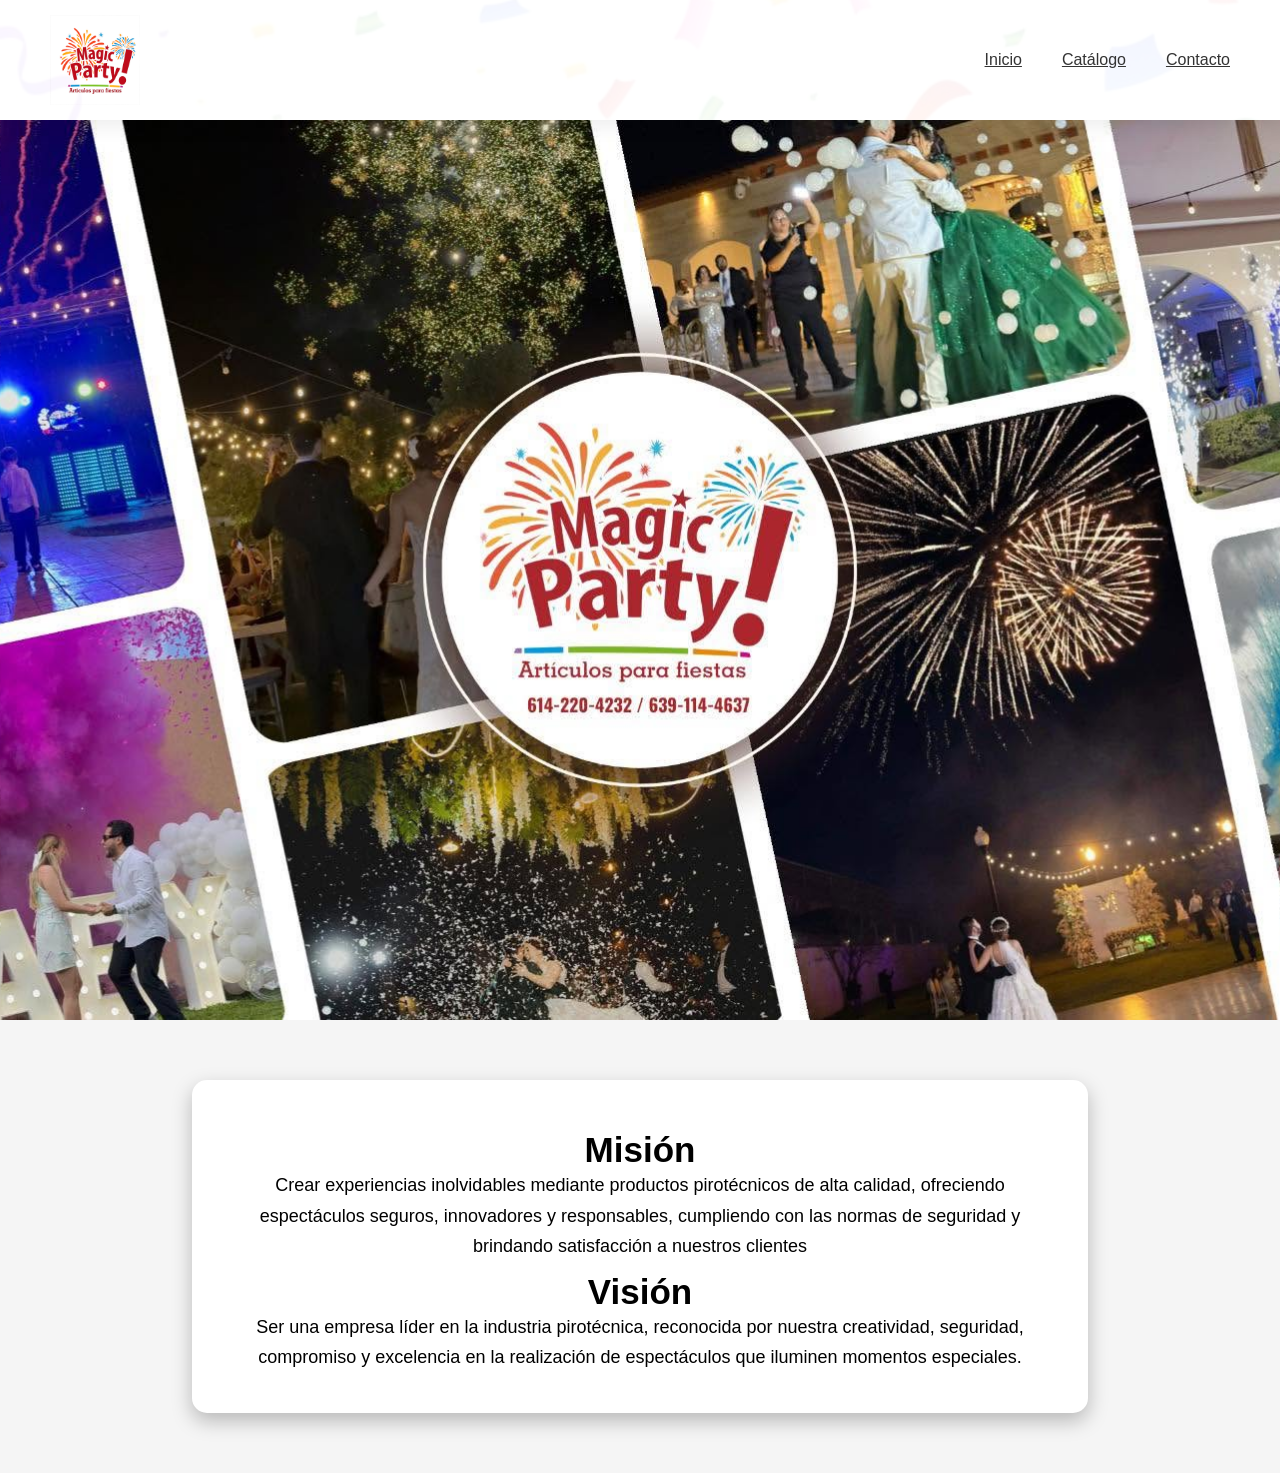
<file: index.html>
<!DOCTYPE html>
<html lang="es">
<head>
    <meta charset="UTF-8">
    <meta name="viewport" content="width=device-width, initial-scale=1.0">
    <title>Magic Party</title>
    <link rel="stylesheet" href="style.css">
</head>

<body>

<header>
    <nav>
        <a href="index.html" class="logo">
            <img src="ImagenLogoMagic.png" alt="Logo de la empresa">
        </a>

        <ul>
            <li><a href="index.html">Inicio</a></li>
            <li><a href="catalogo.html">Catálogo</a></li>
            <li><a href="contacto.html">Contacto</a></li>
        </ul>
    </nav>
</header>


<!-- Imagen principal de inicio -->
<section class="hero">

</section>


<section class="mision-vision">

    <div class="tarjeta-flotante">

        <h2>Misión</h2>

        <p>
            Crear experiencias inolvidables mediante productos pirotécnicos 
            de alta calidad, ofreciendo espectáculos seguros, innovadores y 
            responsables, cumpliendo con las normas de seguridad y brindando 
            satisfacción a nuestros clientes
        </p>


        <h2>Visión</h2>

        <p>
            Ser una empresa líder en la industria pirotécnica, reconocida por 
            nuestra creatividad, seguridad, compromiso y excelencia en la 
            realización de espectáculos que iluminen momentos especiales.
        </p>

    </div>

</section>


</body>
</html>
</file>
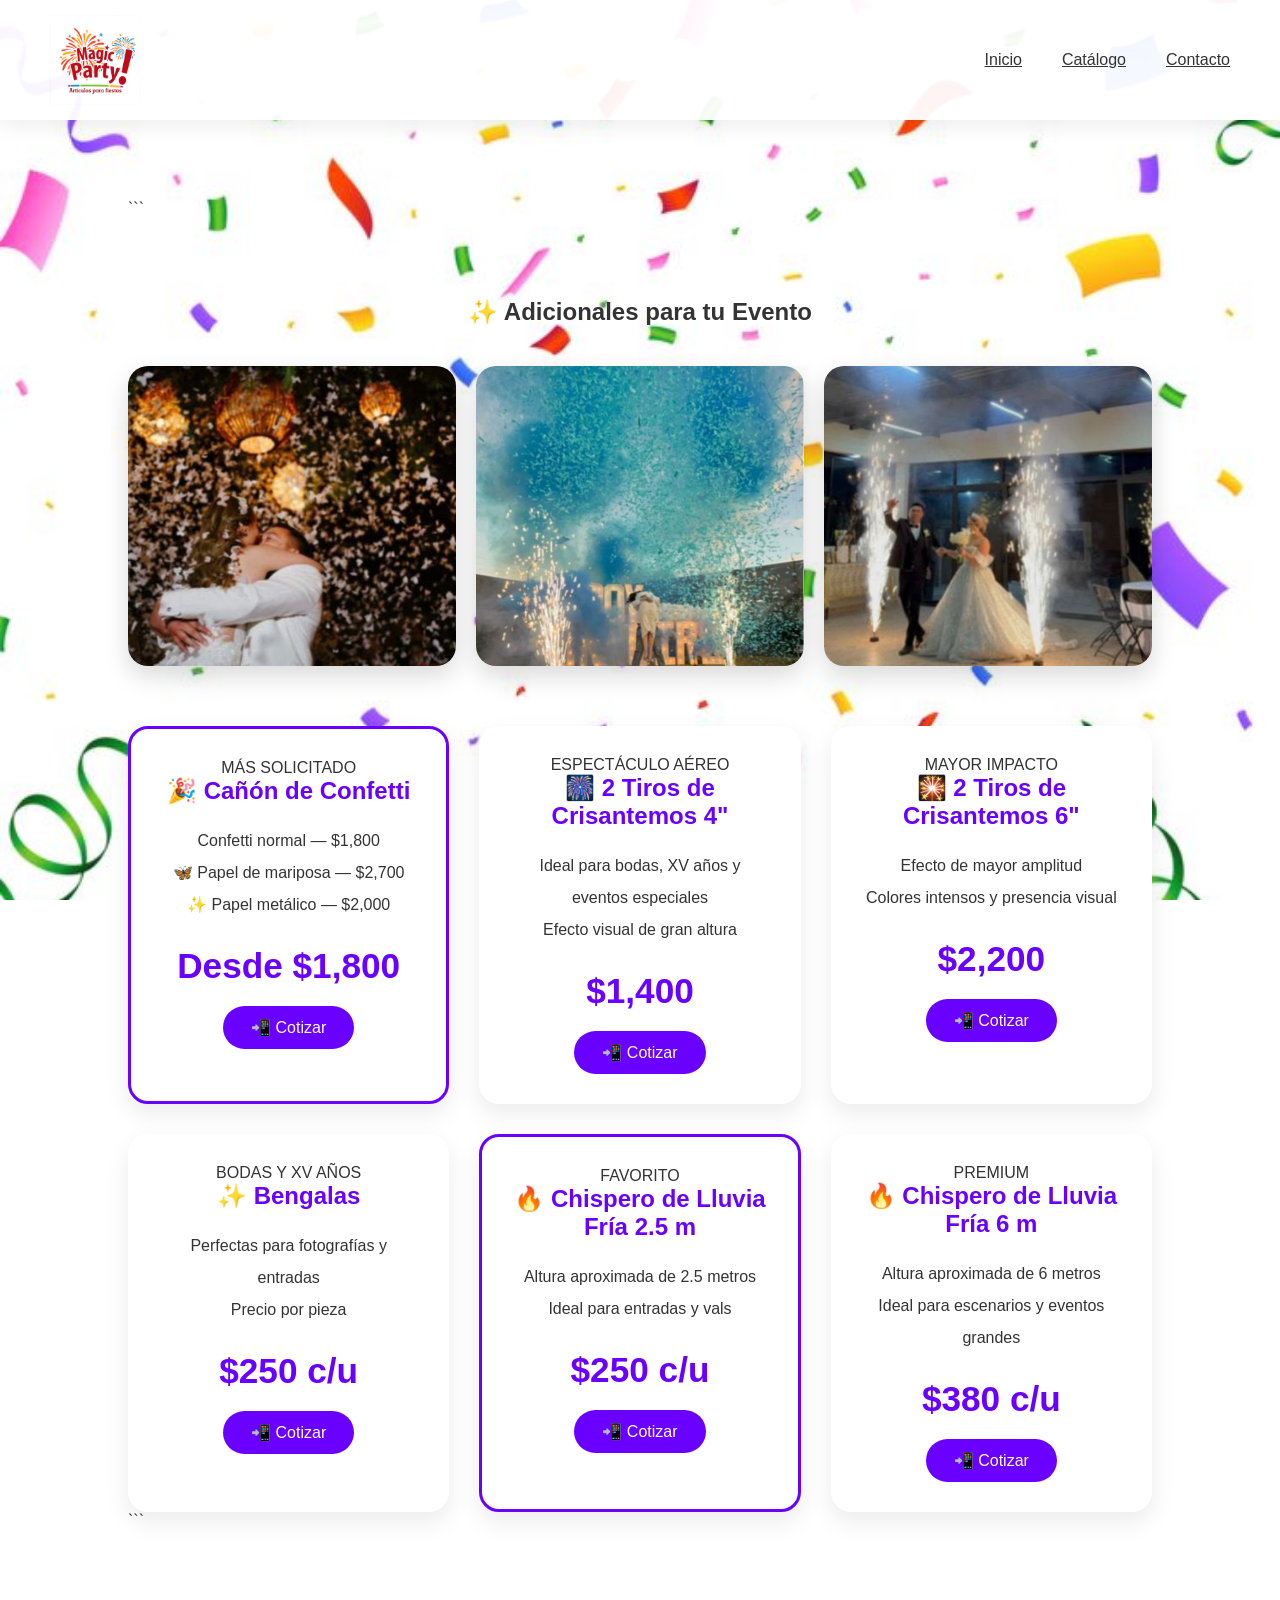
<file: adicionales.html>
<!DOCTYPE html>
<html lang="es">
<head>
<meta charset="UTF-8">
<title>Adicionales</title>
<link rel="stylesheet" href="style.css">
</head>

<body>

<header>
    <nav>
        <a href="index.html" class="logo">
            <img src="ImagenLogoMagic.png">
        </a>

        <ul>
            <li><a href="index.html">Inicio</a></li>
            <li><a href="catalogo.html">Catálogo</a></li>
            <li><a href="contacto.html">Contacto</a></li>
        </ul>
    </nav>
</header>

<section class="pagina">

```
<h1 class="titulo-pagina">
    ✨ Adicionales para tu Evento
</h1>

<!-- GALERÍA DE IMÁGENES -->
<div class="galeria-adicionales">

    <img src="Adicionales2.png" alt="Confetti y efectos especiales">

    <img src="Adicionales1.png" alt="Crisantemos y fuegos artificiales">

    <img src="Adicionales3.png" alt="Chisperos y bengalas">

</div>

<div class="paquetes-grid">

    <div class="paquete-card destacado">

        <div class="etiqueta">MÁS SOLICITADO</div>

        <h2>🎉 Cañón de Confetti</h2>

        <ul>
            <li>Confetti normal — $1,800</li>
            <li>🦋 Papel de mariposa — $2,700</li>
            <li>✨ Papel metálico — $2,000</li>
        </ul>

        <div class="precio">Desde $1,800</div>

        <a href="contacto.html" class="btn-paquete">
            📲 Cotizar
        </a>

    </div>

    <div class="paquete-card">

        <div class="etiqueta">ESPECTÁCULO AÉREO</div>

        <h2>🎆 2 Tiros de Crisantemos 4"</h2>

        <ul>
            <li>Ideal para bodas, XV años y eventos especiales</li>
            <li>Efecto visual de gran altura</li>
        </ul>

        <div class="precio">$1,400</div>

        <a href="contacto.html" class="btn-paquete">
            📲 Cotizar
        </a>

    </div>

    <div class="paquete-card">

        <div class="etiqueta">MAYOR IMPACTO</div>

        <h2>🎇 2 Tiros de Crisantemos 6"</h2>

        <ul>
            <li>Efecto de mayor amplitud</li>
            <li>Colores intensos y presencia visual</li>
        </ul>

        <div class="precio">$2,200</div>

        <a href="contacto.html" class="btn-paquete">
            📲 Cotizar
        </a>

    </div>

    <div class="paquete-card">

        <div class="etiqueta">BODAS Y XV AÑOS</div>

        <h2>✨ Bengalas</h2>

        <ul>
            <li>Perfectas para fotografías y entradas</li>
            <li>Precio por pieza</li>
        </ul>

        <div class="precio">$250 c/u</div>

        <a href="contacto.html" class="btn-paquete">
            📲 Cotizar
        </a>

    </div>

    <div class="paquete-card destacado">

        <div class="etiqueta">FAVORITO</div>

        <h2>🔥 Chispero de Lluvia Fría 2.5 m</h2>

        <ul>
            <li>Altura aproximada de 2.5 metros</li>
            <li>Ideal para entradas y vals</li>
        </ul>

        <div class="precio">$250 c/u</div>

        <a href="contacto.html" class="btn-paquete">
            📲 Cotizar
        </a>

    </div>

    <div class="paquete-card">

        <div class="etiqueta">PREMIUM</div>

        <h2>🔥 Chispero de Lluvia Fría 6 m</h2>

        <ul>
            <li>Altura aproximada de 6 metros</li>
            <li>Ideal para escenarios y eventos grandes</li>
        </ul>

        <div class="precio">$380 c/u</div>

        <a href="contacto.html" class="btn-paquete">
            📲 Cotizar
        </a>

    </div>

</div>
```

</section>
</file>
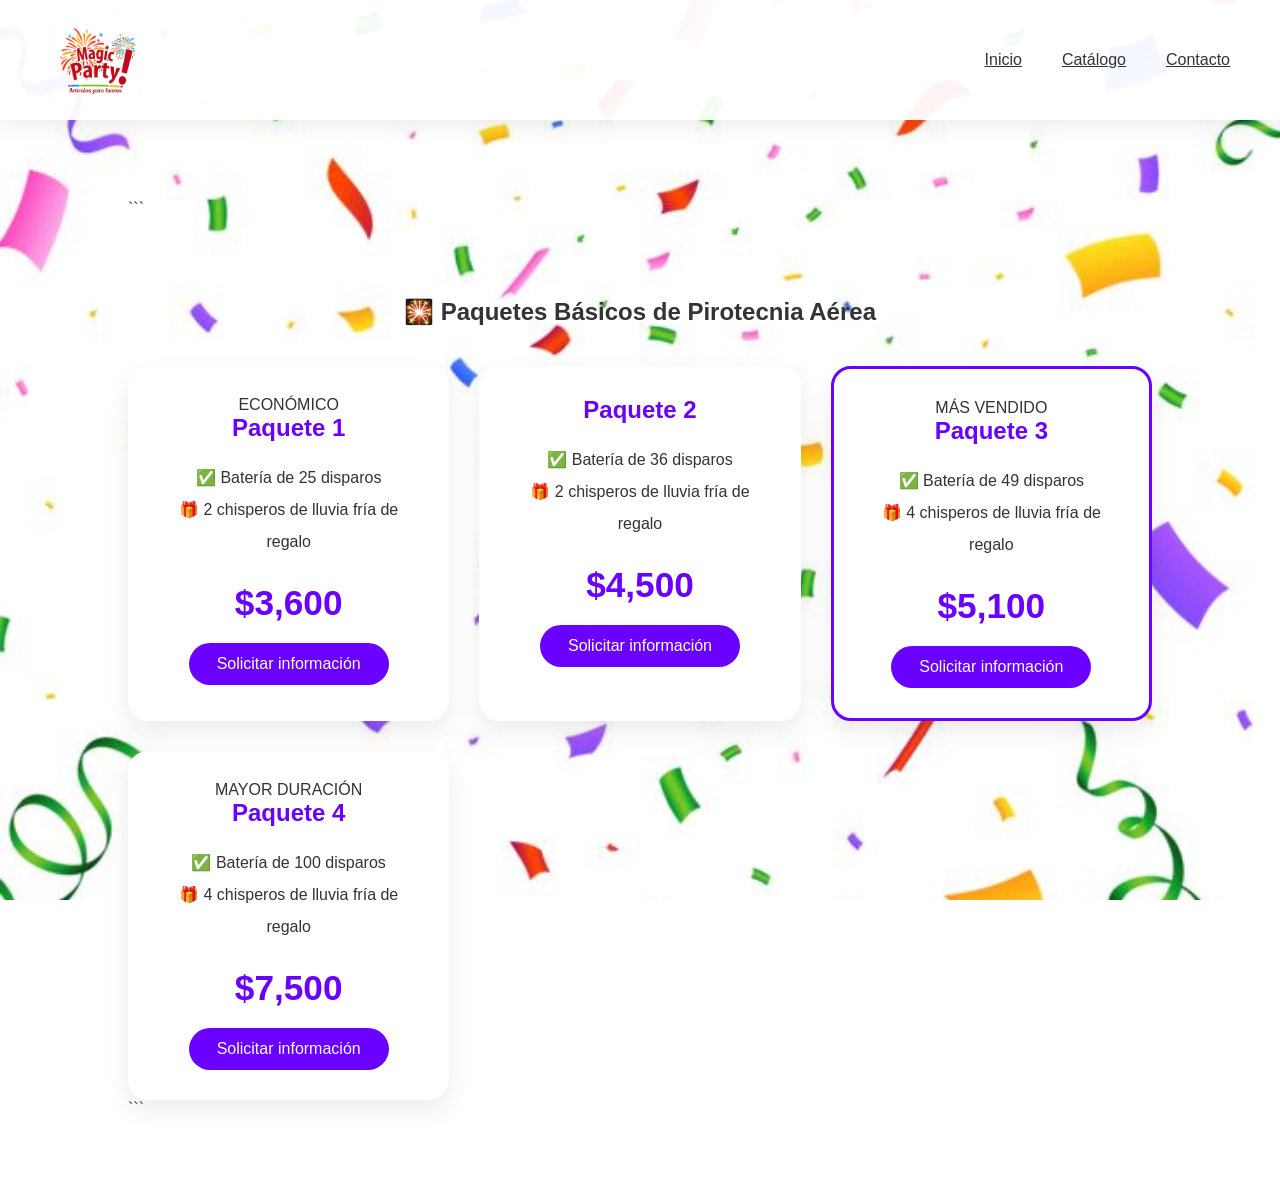
<file: basicos.html>
<!DOCTYPE html>
<html lang="es">
<head>
<meta charset="UTF-8">
<title>Paquetes Basicos</title>
<link rel="stylesheet" href="style.css">
</head>

<body>

<header>
    <nav>
        <a href="index.html" class="logo">
            <img src="ImagenLogoMagic.png">
        </a>

        <ul>
            <li><a href="index.html">Inicio</a></li>
            <li><a href="catalogo.html">Catálogo</a></li>
            <li><a href="contacto.html">Contacto</a></li>
        </ul>
    </nav>
</header>

<section class="pagina">

```
<h1 class="titulo-pagina">
    🎇 Paquetes Básicos de Pirotecnia Aérea
</h1>

<div class="paquetes-grid">

    <div class="paquete-card">
        <div class="etiqueta">ECONÓMICO</div>

        <h2>Paquete 1</h2>

        <ul>
            <li>✅ Batería de 25 disparos</li>
            <li>🎁 2 chisperos de lluvia fría de regalo</li>
        </ul>

        <div class="precio">$3,600</div>

        <a href="contacto.html" class="btn-paquete">
            Solicitar información
        </a>
    </div>

    <div class="paquete-card">

        <h2>Paquete 2</h2>

        <ul>
            <li>✅ Batería de 36 disparos</li>
            <li>🎁 2 chisperos de lluvia fría de regalo</li>
        </ul>

        <div class="precio">$4,500</div>

        <a href="contacto.html" class="btn-paquete">
            Solicitar información
        </a>
    </div>

    <div class="paquete-card destacado">

        <div class="etiqueta">MÁS VENDIDO</div>

        <h2>Paquete 3</h2>

        <ul>
            <li>✅ Batería de 49 disparos</li>
            <li>🎁 4 chisperos de lluvia fría de regalo</li>
        </ul>

        <div class="precio">$5,100</div>

        <a href="contacto.html" class="btn-paquete">
            Solicitar información
        </a>
    </div>

    <div class="paquete-card">

        <div class="etiqueta">MAYOR DURACIÓN</div>

        <h2>Paquete 4</h2>

        <ul>
            <li>✅ Batería de 100 disparos</li>
            <li>🎁 4 chisperos de lluvia fría de regalo</li>
        </ul>

        <div class="precio">$7,500</div>

        <a href="contacto.html" class="btn-paquete">
            Solicitar información
        </a>
    </div>

</div>
```

</section>
</file>
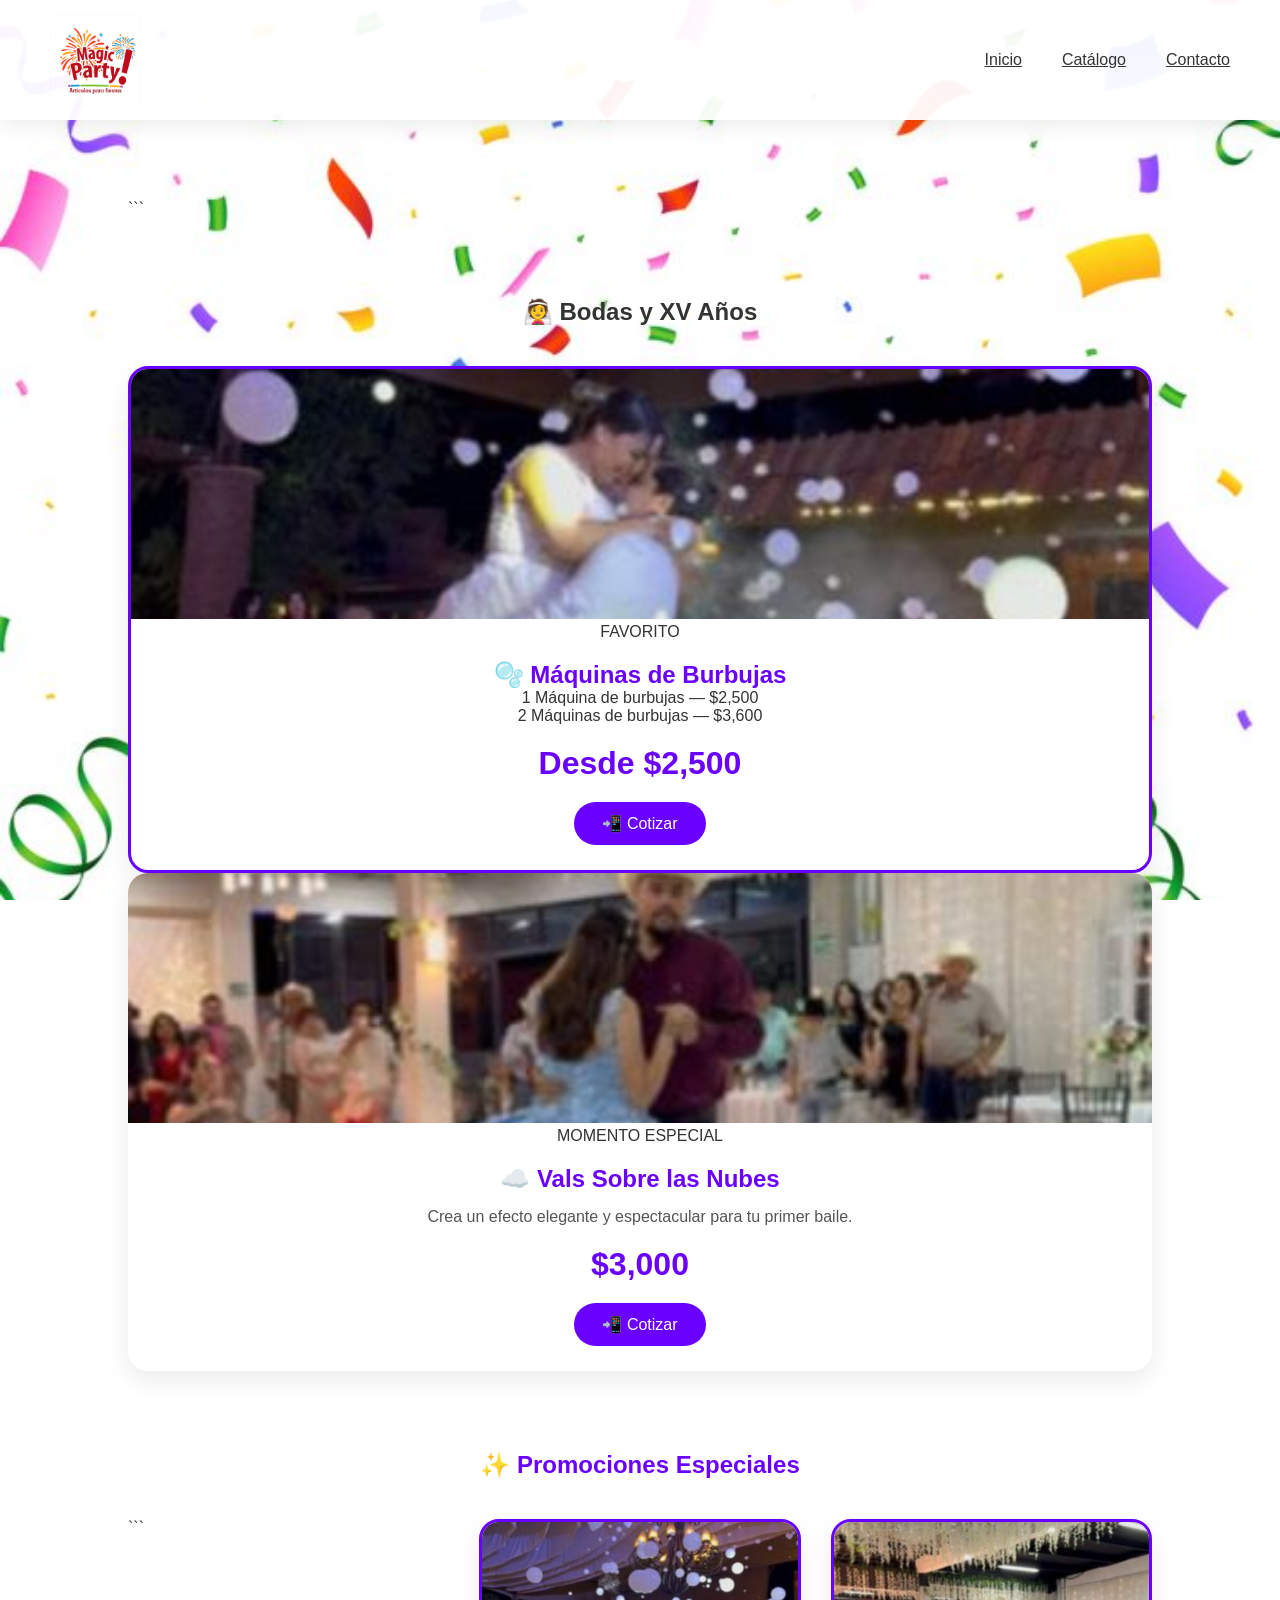
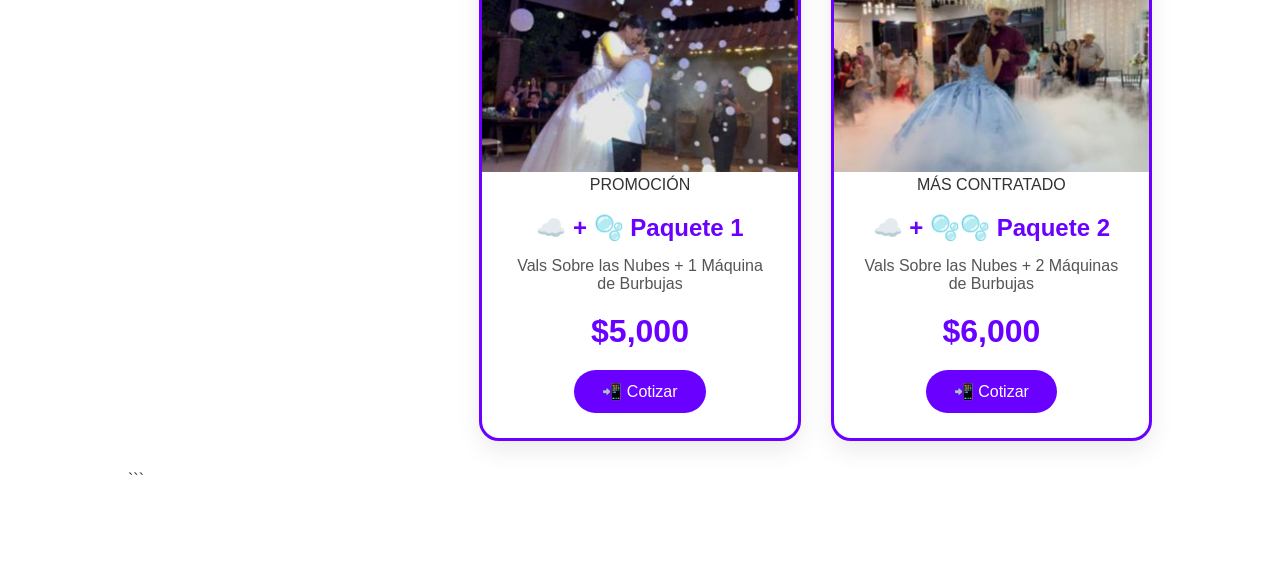
<file: bodas.html>
<!DOCTYPE html>
<html lang="es">
<head>
<meta charset="UTF-8">
<title>Paquetes Basicos</title>
<link rel="stylesheet" href="style.css">
</head>

<body>

<header>
    <nav>
        <a href="index.html" class="logo">
            <img src="ImagenLogoMagic.png">
        </a>

        <ul>
            <li><a href="index.html">Inicio</a></li>
            <li><a href="catalogo.html">Catálogo</a></li>
            <li><a href="contacto.html">Contacto</a></li>
        </ul>
    </nav>
</header>

<section class="pagina">

```
<h1 class="titulo-pagina">
    👰 Bodas y XV Años
</h1>

<div class="productos-grid">

    <div class="producto-card destacado">

        <img src="Burbujas.png" alt="Máquinas de burbujas">

        <div class="etiqueta">FAVORITO</div>

        <h2>🫧 Máquinas de Burbujas</h2>

        <ul>
            <li>1 Máquina de burbujas — $2,500</li>
            <li>2 Máquinas de burbujas — $3,600</li>
        </ul>

        <div class="precio">Desde $2,500</div>

        <a href="contacto.html" class="btn-paquete">
            📲 Cotizar
        </a>

    </div>
</div> <div class="producto-card">
    
    <img src="ValsSobreLasNubes.png" alt="Vals sobre las nubes">
    <div class="etiqueta">MOMENTO ESPECIAL</div> 
    <h2>☁️ Vals Sobre las Nubes</h2> 
    <p> Crea un efecto elegante y espectacular para tu primer baile. </p>
    <div class="precio">$3,000</div> 
    <a href="contacto.html" class="btn-paquete">
    📲 Cotizar </a> </div>
<h2 class="subtitulo-promociones">
    ✨ Promociones Especiales
</h2>

<div class="productos-grid">

```
<div class="producto-card destacado">

    <img src="Burbujas.png"
        alt="Vals sobre las nubes más una máquina de burbujas">

    <div class="etiqueta">PROMOCIÓN</div>

    <h2>☁️ + 🫧 Paquete 1</h2>

    <p>
        Vals Sobre las Nubes + 1 Máquina de Burbujas
    </p>

    <div class="precio">$5,000</div>

    <a href="contacto.html" class="btn-paquete">
        📲 Cotizar
    </a>

</div>

<div class="producto-card destacado">

    <img src="ValsSobreLasNubes.png"
        alt="Vals sobre las nubes más dos máquinas de burbujas">

    <div class="etiqueta">MÁS CONTRATADO</div>

    <h2>☁️ + 🫧🫧 Paquete 2</h2>

    <p>
        Vals Sobre las Nubes + 2 Máquinas de Burbujas
    </p>

    <div class="precio">$6,000</div>

    <a href="contacto.html" class="btn-paquete">
        📲 Cotizar
    </a>

</div>
```

</div>
</file>
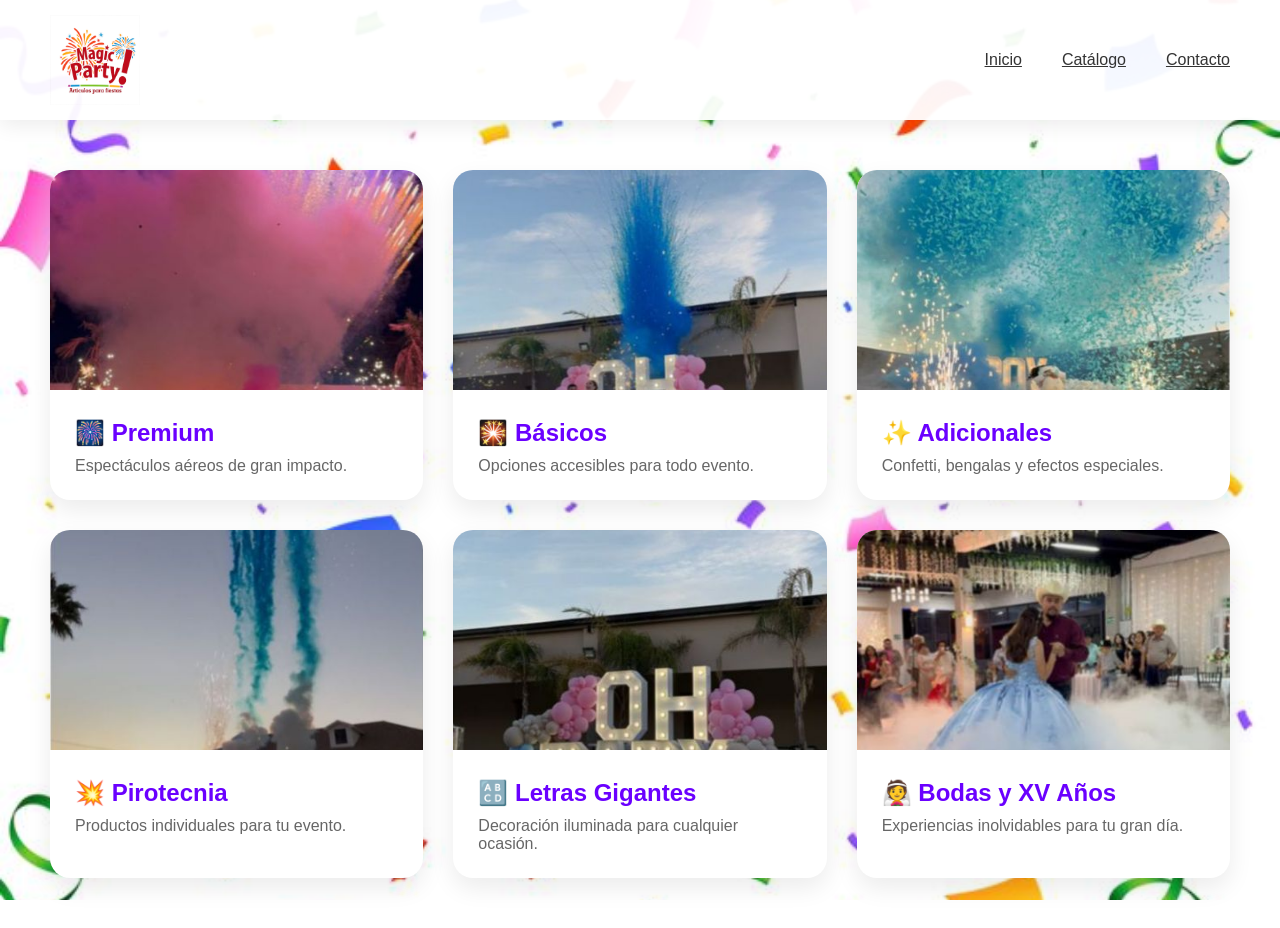
<file: catalogo.html>
<!DOCTYPE html>
<html lang="es">
<head>
    <meta charset="UTF-8">
    <meta name="viewport" content="width=device-width, initial-scale=1.0">
    <title>Catálogo</title>
    <link rel="stylesheet" href="style.css">
</head>
<body>

<header>
    <nav>
        <a href="index.html" class="logo">
    <img src="ImagenLogoMagic.png" alt="Logo de la empresa">
</a>

        <ul>
            <li><a href="index.html">Inicio</a></li>
            <li><a href="catalogo.html">Catálogo</a></li>
            <li><a href="contacto.html">Contacto</a></li>
        </ul>
    </nav>
</header>

<section class="categorias">

    <a href="premium.html" class="categoria-card">
        <img src="BateriaShowNocturno.png" alt="">
        <div class="categoria-info">
            <h2>🎆 Premium</h2>
            <p>Espectáculos aéreos de gran impacto.</p>
        </div>
    </a>

    <a href="basicos.html" class="categoria-card">
        <img src="BateriaFlash.png" alt="">
        <div class="categoria-info">
            <h2>🎇 Básicos</h2>
            <p>Opciones accesibles para todo evento.</p>
        </div>
    </a>

    <a href="adicionales.html" class="categoria-card">
        <img src="Adicionales1.png" alt="">
        <div class="categoria-info">
            <h2>✨ Adicionales</h2>
            <p>Confetti, bengalas y efectos especiales.</p>
        </div>
    </a>

    <a href="pirotecnia.html" class="categoria-card">
        <img src="BateriaDeHumo.png" alt="">
        <div class="categoria-info">
            <h2>💥 Pirotecnia</h2>
            <p>Productos individuales para tu evento.</p>
        </div>
    </a>

    <a href="letras.html" class="categoria-card">
        <img src="OhBaby.png" alt="">
        <div class="categoria-info">
            <h2>🔠 Letras Gigantes</h2>
            <p>Decoración iluminada para cualquier ocasión.</p>
        </div>
    </a>

    <a href="bodas.html" class="categoria-card">
        <img src="ValsSobreLasNubes.png" alt="">
        <div class="categoria-info">
            <h2>👰 Bodas y XV Años</h2>
            <p>Experiencias inolvidables para tu gran día.</p>
        </div>
    </a>

</section>

</body>
</html>
</file>
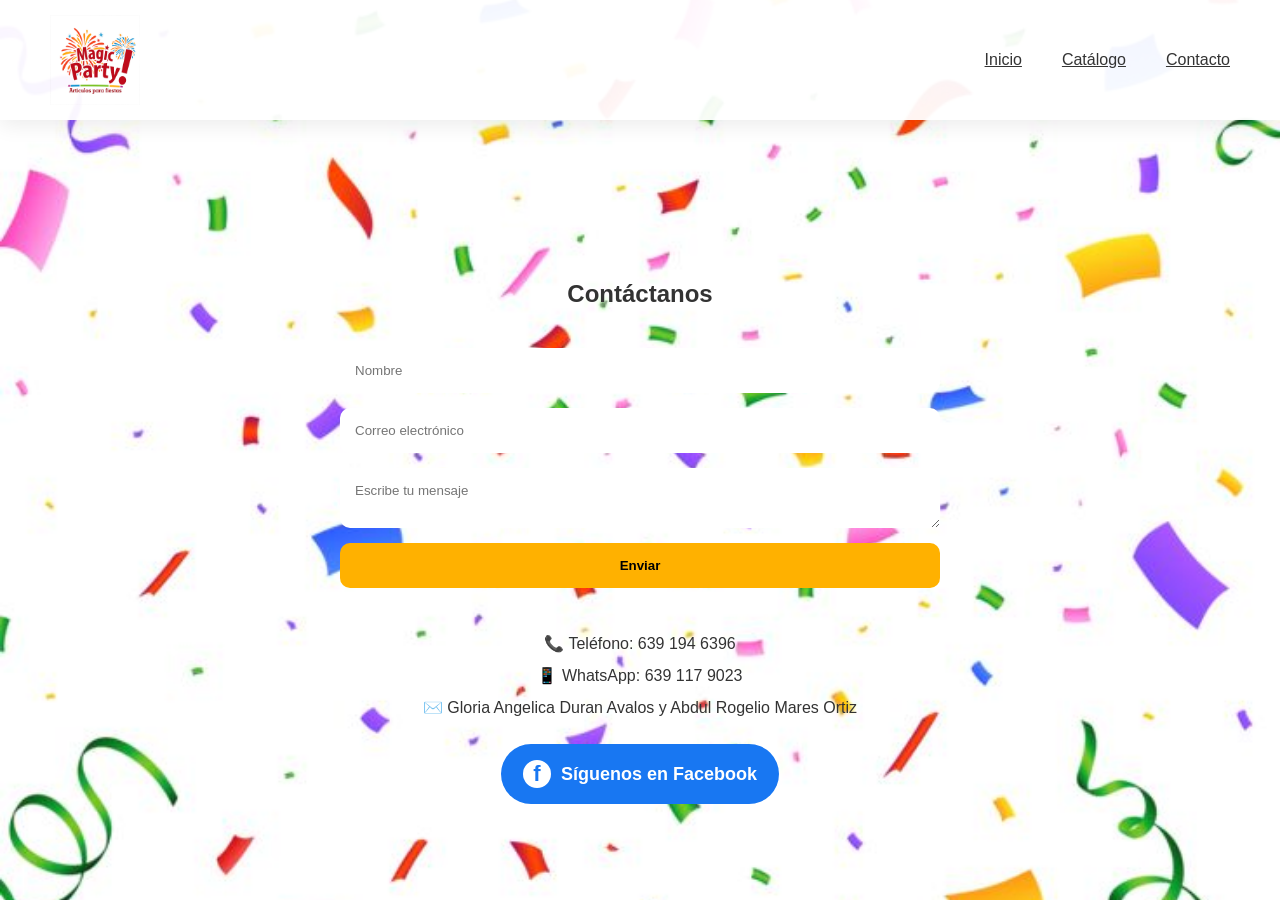
<file: contacto.html>
<!DOCTYPE html>
<html lang="es">
<head>
    <meta charset="UTF-8">
    <meta name="viewport" content="width=device-width, initial-scale=1.0">
    <title>Contacto</title>
    <link rel="stylesheet" href="style.css">
</head>
<body>

<header>
    <nav>
        <a href="index.html" class="logo">
    <img src="ImagenLogoMagic.png" alt="Logo de la empresa">
</a>

        <ul>
            <li><a href="index.html">Inicio</a></li>
            <li><a href="catalogo.html">Catálogo</a></li>
            <li><a href="contacto.html">Contacto</a></li>
        </ul>
    </nav>
</header>

<section class="pagina">
<h1 class="titulo-pagina"> <h1>Contáctanos</h1>
    

    <form>

        <input type="text" placeholder="Nombre">

        <input type="email" placeholder="Correo electrónico">

        <textarea placeholder="Escribe tu mensaje"></textarea>

        <button type="submit">
            Enviar
        </button>

    </form>

    <div class="datos">

        <p>📞 Teléfono: 639 194 6396</p>

        <p>📱 WhatsApp: 639 117 9023</p>

        <p>✉️ Gloria Angelica Duran Avalos y Abdul Rogelio Mares Ortiz</p>

        <div class="contacto-facebook">
    <a href="https://www.facebook.com/magicpartypirotecniachih" target="_blank" class="facebook-btn">
        <span>f</span> Síguenos en Facebook
    </a>
</div>
    </div>

</section>

</body>
</html>
</file>
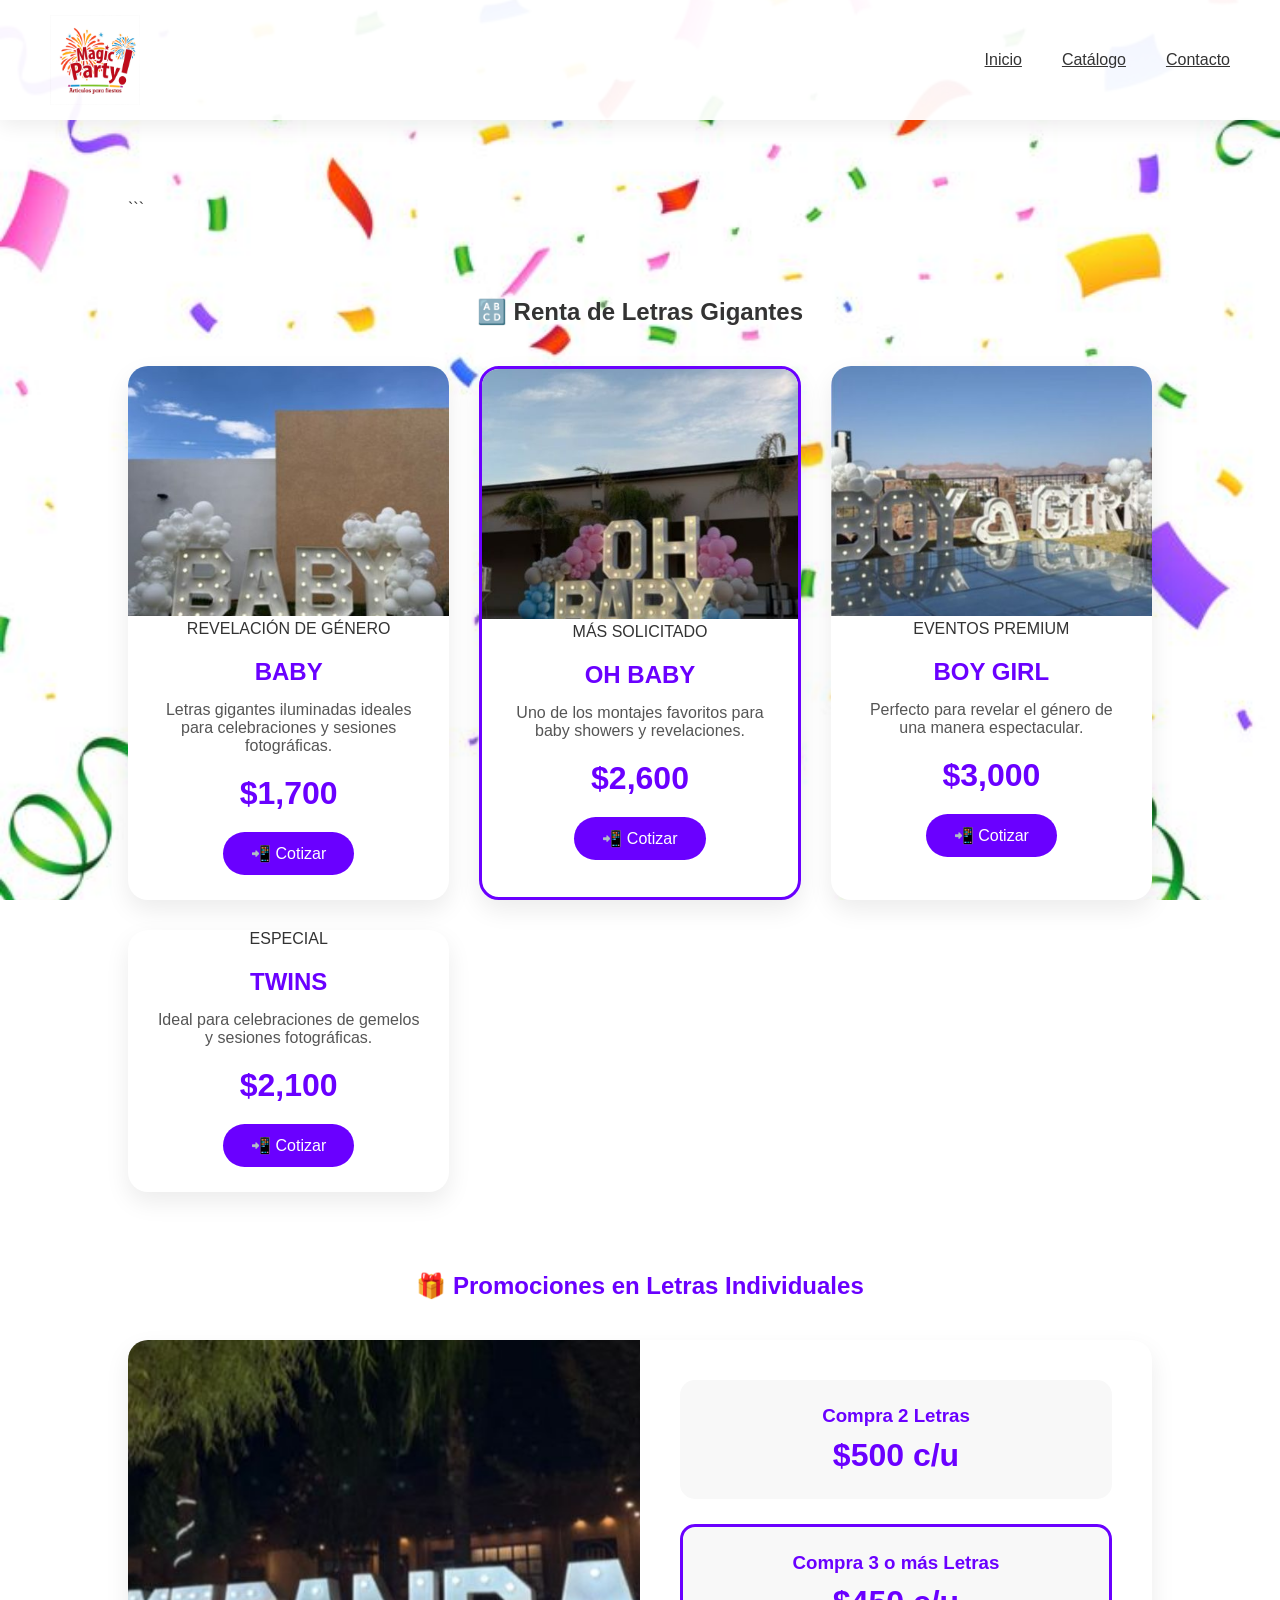
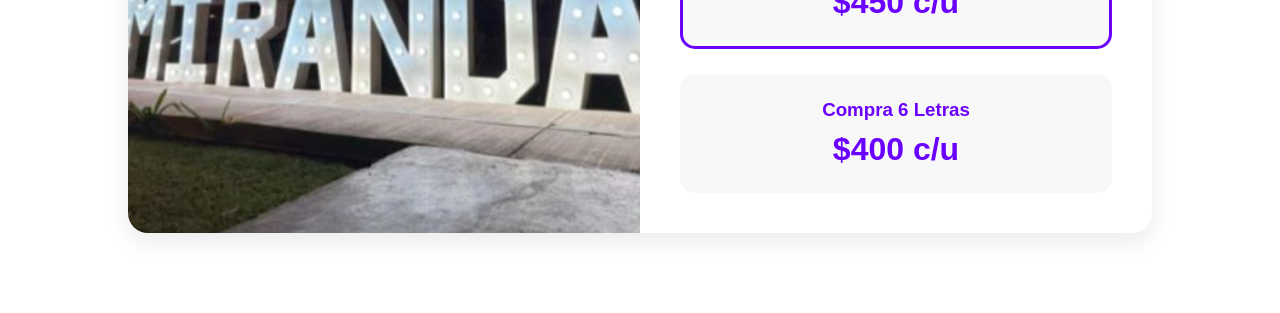
<file: letras.html>
<!DOCTYPE html>
<html lang="es">
<head>
<meta charset="UTF-8">
<title>Letras Gigantes</title>
<link rel="stylesheet" href="style.css">
</head>

<body>

<header>
    <nav>
        <a href="index.html" class="logo">
            <img src="ImagenLogoMagic.png">
        </a>

        <ul>
            <li><a href="index.html">Inicio</a></li>
            <li><a href="catalogo.html">Catálogo</a></li>
            <li><a href="contacto.html">Contacto</a></li>
        </ul>
    </nav>
</header>

<section class="pagina">

```
<h1 class="titulo-pagina">
    🔠 Renta de Letras Gigantes
</h1>

<div class="productos-grid">

    <div class="producto-card">

        <img src="Baby.png" alt="Letras Baby">

        <div class="etiqueta">REVELACIÓN DE GÉNERO</div>

        <h2>BABY</h2>

        <p>
            Letras gigantes iluminadas ideales para celebraciones y sesiones fotográficas.
        </p>

        <div class="precio">$1,700</div>

        <a href="contacto.html" class="btn-paquete">
            📲 Cotizar
        </a>

    </div>

    <div class="producto-card destacado">

        <img src="OhBaby.png" alt="Letras Oh Baby">

        <div class="etiqueta">MÁS SOLICITADO</div>

        <h2>OH BABY</h2>

        <p>
            Uno de los montajes favoritos para baby showers y revelaciones.
        </p>

        <div class="precio">$2,600</div>

        <a href="contacto.html" class="btn-paquete">
            📲 Cotizar
        </a>

    </div>

    <div class="producto-card">

        <img src="BoyGirl.png" alt="Letras Boy Girl">

        <div class="etiqueta">EVENTOS PREMIUM</div>

        <h2>BOY GIRL</h2>

        <p>
            Perfecto para revelar el género de una manera espectacular.
        </p>

        <div class="precio">$3,000</div>

        <a href="contacto.html" class="btn-paquete">
            📲 Cotizar
        </a>

    </div>

    <div class="producto-card">


        <div class="etiqueta">ESPECIAL</div>

        <h2>TWINS</h2>

        <p>
            Ideal para celebraciones de gemelos y sesiones fotográficas.
        </p>

        <div class="precio">$2,100</div>

        <a href="contacto.html" class="btn-paquete">
            📲 Cotizar
        </a>

    </div>

</div>

<h2 class="subtitulo-promociones">
    🎁 Promociones en Letras Individuales
</h2>

<div class="promo-letras">

    <img src="Ref.png" alt="Promociones de letras">

    <div class="promo-info">

        <div class="promo-item">
            <h3>Compra 2 Letras</h3>
            <div class="promo-precio">$500 c/u</div>
        </div>

        <div class="promo-item destacado">
            <h3>Compra 3 o más Letras</h3>
            <div class="promo-precio">$450 c/u</div>
        </div>

        <div class="promo-item">
            <h3>Compra 6 Letras</h3>
            <div class="promo-precio">$400 c/u</div>
        </div>

    </div>

</div>


</section>
</file>
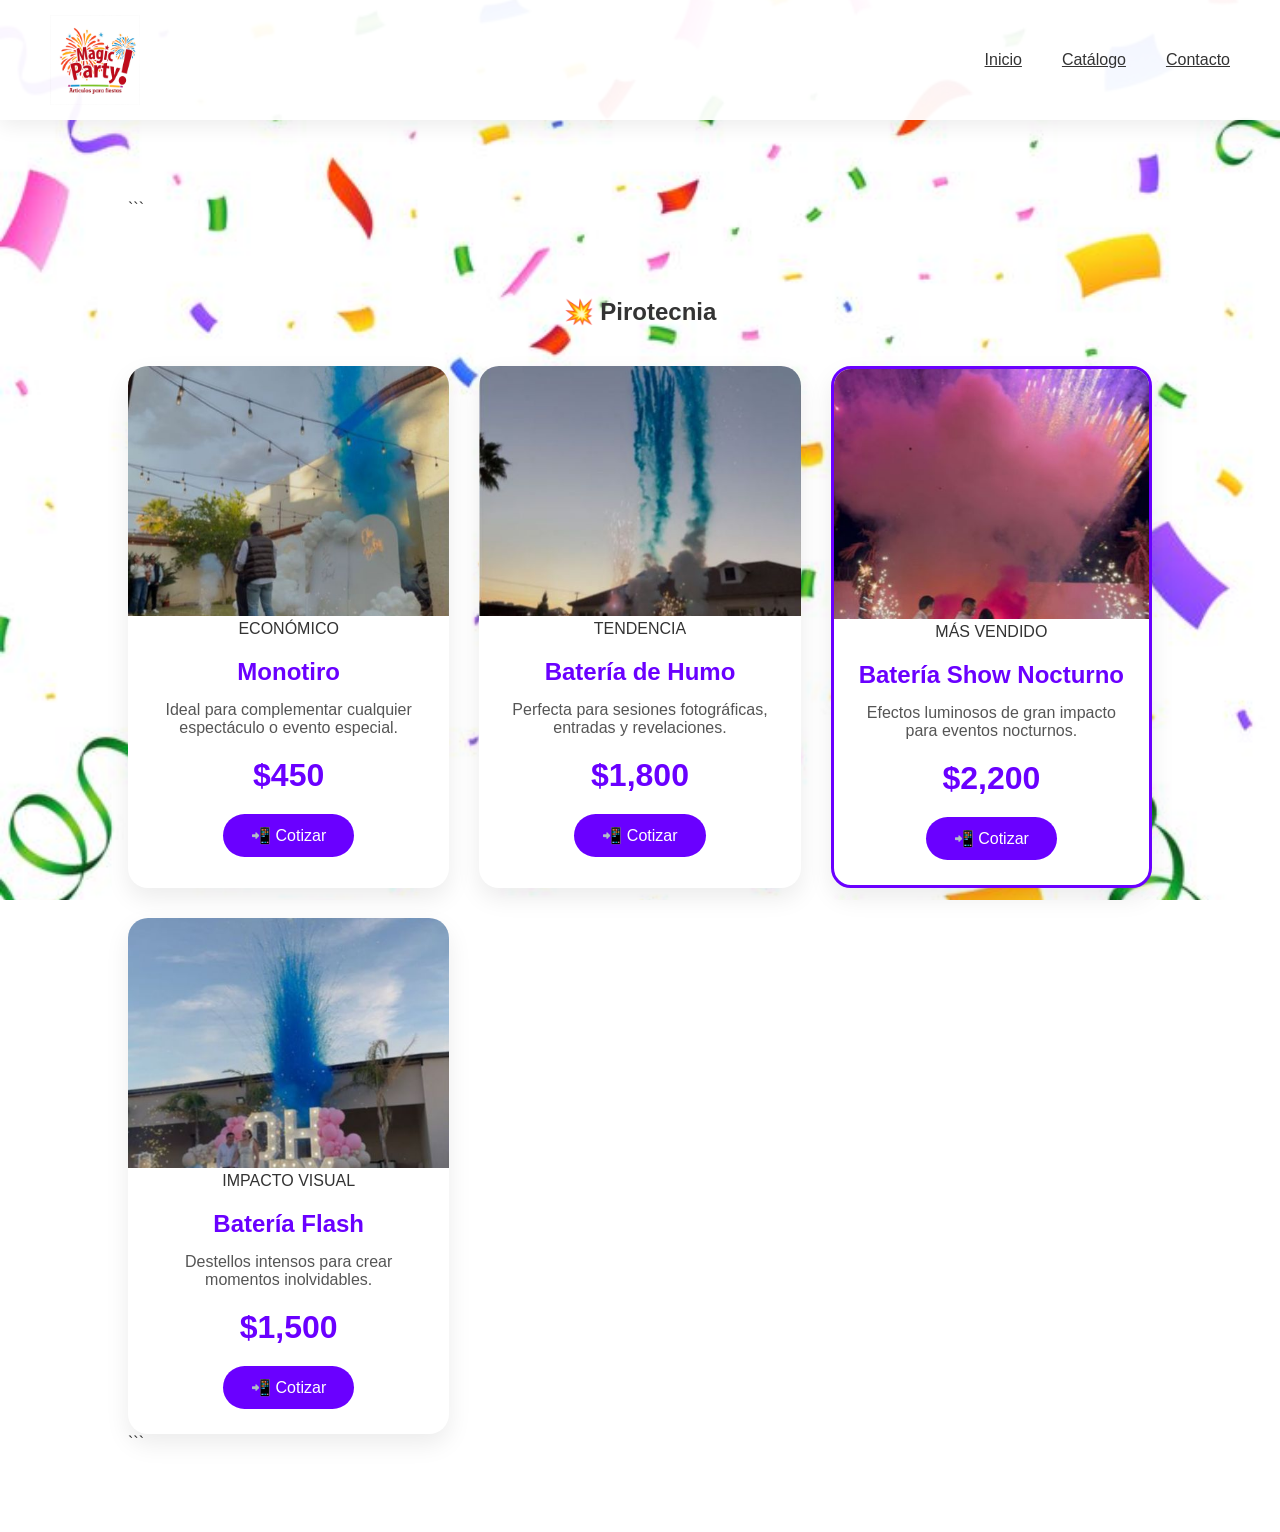
<file: pirotecnia.html>
<!DOCTYPE html>
<html lang="es">
<head>
<meta charset="UTF-8">
<title>Pirotecnia</title>
<link rel="stylesheet" href="style.css">
</head>

<body>

<header>
    <nav>
        <a href="index.html" class="logo">
            <img src="ImagenLogoMagic.png">
        </a>

        <ul>
            <li><a href="index.html">Inicio</a></li>
            <li><a href="catalogo.html">Catálogo</a></li>
            <li><a href="contacto.html">Contacto</a></li>
        </ul>
    </nav>
</header>

<section class="pagina">

```
<h1 class="titulo-pagina">
    💥 Pirotecnia
</h1>

<div class="productos-grid">

    <div class="producto-card">

        <img src="Monotiro.png" alt="Monotiro">

        <div class="etiqueta">ECONÓMICO</div>

        <h2>Monotiro</h2>

        <p>
            Ideal para complementar cualquier espectáculo o evento especial.
        </p>

        <div class="precio">$450</div>

        <a href="contacto.html" class="btn-paquete">
            📲 Cotizar
        </a>

    </div>

    <div class="producto-card">

        <img src="BateriaDeHumo.png" alt="Batería de humo">

        <div class="etiqueta">TENDENCIA</div>

        <h2>Batería de Humo</h2>

        <p>
            Perfecta para sesiones fotográficas, entradas y revelaciones.
        </p>

        <div class="precio">$1,800</div>

        <a href="contacto.html" class="btn-paquete">
            📲 Cotizar
        </a>

    </div>

    <div class="producto-card destacado">

        <img src="BateriaShowNocturno.png" alt="Batería show nocturno">

        <div class="etiqueta">MÁS VENDIDO</div>

        <h2>Batería Show Nocturno</h2>

        <p>
            Efectos luminosos de gran impacto para eventos nocturnos.
        </p>

        <div class="precio">$2,200</div>

        <a href="contacto.html" class="btn-paquete">
            📲 Cotizar
        </a>

    </div>

    <div class="producto-card">

        <img src="BateriaFlash.png" alt="Batería Flash">

        <div class="etiqueta">IMPACTO VISUAL</div>

        <h2>Batería Flash</h2>

        <p>
            Destellos intensos para crear momentos inolvidables.
        </p>

        <div class="precio">$1,500</div>

        <a href="contacto.html" class="btn-paquete">
            📲 Cotizar
        </a>

    </div>

</div>
```

</section>
</file>
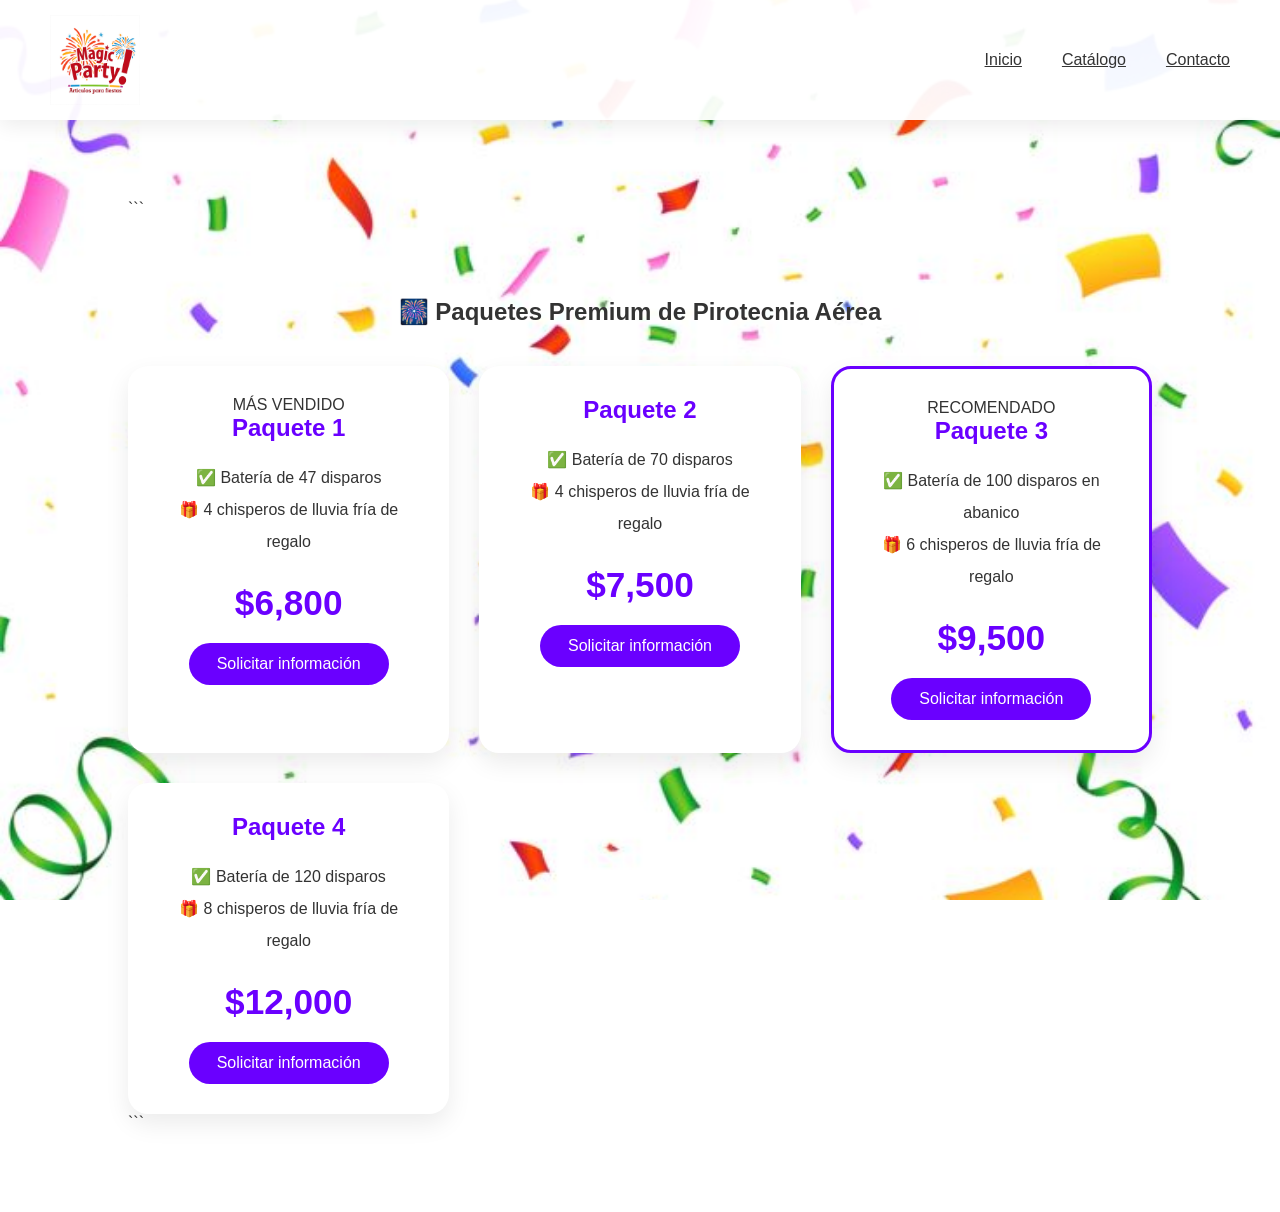
<file: premium.html>
<!DOCTYPE html>
<html lang="es">
<head>
<meta charset="UTF-8">
<title>Paquetes Premium</title>
<link rel="stylesheet" href="style.css">
</head>

<body>

<header>
    <nav>
        <a href="index.html" class="logo">
            <img src="ImagenLogoMagic.png">
        </a>

        <ul>
            <li><a href="index.html">Inicio</a></li>
            <li><a href="catalogo.html">Catálogo</a></li>
            <li><a href="contacto.html">Contacto</a></li>
        </ul>
    </nav>
</header>

<section class="pagina">

```
<h1 class="titulo-pagina">
    🎆 Paquetes Premium de Pirotecnia Aérea
</h1>

<div class="paquetes-grid">

    <div class="paquete-card">
        <div class="etiqueta">MÁS VENDIDO</div>

        <h2>Paquete 1</h2>

        <ul>
            <li>✅ Batería de 47 disparos</li>
            <li>🎁 4 chisperos de lluvia fría de regalo</li>
        </ul>

        <div class="precio">$6,800</div>

        <a href="contacto.html" class="btn-paquete">
            Solicitar información
        </a>
    </div>

    <div class="paquete-card">

        <h2>Paquete 2</h2>

        <ul>
            <li>✅ Batería de 70 disparos</li>
            <li>🎁 4 chisperos de lluvia fría de regalo</li>
        </ul>

        <div class="precio">$7,500</div>

        <a href="contacto.html" class="btn-paquete">
            Solicitar información
        </a>
    </div>

    <div class="paquete-card destacado">

        <div class="etiqueta">RECOMENDADO</div>

        <h2>Paquete 3</h2>

        <ul>
            <li>✅ Batería de 100 disparos en abanico</li>
            <li>🎁 6 chisperos de lluvia fría de regalo</li>
        </ul>

        <div class="precio">$9,500</div>

        <a href="contacto.html" class="btn-paquete">
            Solicitar información
        </a>
    </div>

    <div class="paquete-card">

        <h2>Paquete 4</h2>

        <ul>
            <li>✅ Batería de 120 disparos</li>
            <li>🎁 8 chisperos de lluvia fría de regalo</li>
        </ul>

        <div class="precio">$12,000</div>

        <a href="contacto.html" class="btn-paquete">
            Solicitar información
        </a>
    </div>

</div>
```

</section>
</file>
<file: style.css>
*{
    margin:0;
    padding:0;
    box-sizing:border-box;
    font-family:Arial, sans-serif;
}

body{
    background-image:url('ImagenFondo.png');
    background-size:cover;
    background-position:center;
    background-attachment:fixed;
    color:#333;
    padding-top:120px;

}

header{
    position:fixed;
    width:100%;
    top:0;
    left:0;
    z-index:1000;
}

nav{
    display:flex;
    justify-content:space-between;
    align-items:center;

    padding:15px 50px;

    background:rgba(255,255,255,.95);

    box-shadow:0 5px 20px rgba(0,0,0,.08);
}

nav ul{
    display:flex;
    gap:40px;
    list-style:none;
}

nav a{
    color:#333;
}
nav ul li a{
    position:relative;
}

nav ul li a::after{
    content:"";

    position:absolute;
    left:0;
    bottom:-5px;

    width:0;
    height:2px;

    background:#d4a017;

    transition:.3s;
}

nav ul li a:hover::after{
    width:100%;
}
.hero {
    height: 100vh;
    background-image: url("MagicBackground.jpg");
    background-size: cover;
    background-position: center;
}

.hero-content{
    margin-top:180px;
}

.hero h1{
    font-size:5rem;
    color:white;
    text-shadow:0 3px 15px rgba(0,0,0,.6);
}
.hero p{
    font-size:1.3rem;
    color:white;
    text-shadow:0 2px 10px rgba(0,0,0,.6);
}
.btn{
    display:inline-block;
    margin-top:20px;
    padding:15px 30px;
    background:#ffb100;
    color:black;
    text-decoration:none;
    border-radius:30px;
    font-weight:bold;
}

.pagina{
    padding:80px 10%;
}

.pagina h1{
    margin-bottom:40px;
    text-align:center;
}

.cards{
    display:grid;
    grid-template-columns:repeat(auto-fit,minmax(250px,1fr));
    gap:25px;
}

.card{
    background:white;
    color:#333;
    box-shadow:0 5px 15px rgba(0,0,0,.1);
}

.card:hover{
    transform:translateY(-8px);
}

form{
    max-width:600px;
    margin:auto;
    display:flex;
    flex-direction:column;
    gap:15px;
}

input,
textarea{
    padding:15px;
    border:none;
    border-radius:10px;
}

button{
    padding:15px;
    background:#ffb100;
    border:none;
    border-radius:10px;
    cursor:pointer;
    font-weight:bold;
}

.datos{
    margin-top:40px;
    text-align:center;
    line-height:2;
}

.logo img{
    height: 90px;
    width:auto;
    display:block;
}

.catalogo .titulo-pagina{
    color:#d4a017;
}

.contacto .titulo-pagina{
    color:#1e3a8a;
}
.catalogo-menu{
    display:grid;
    grid-template-columns:repeat(auto-fit,minmax(250px,1fr));
    gap:25px;
    padding:50px 10%;
}

.card-menu{
    background:white;
    color:#222;
    text-decoration:none;

    padding:40px 20px;
    border-radius:15px;

    text-align:center;
    font-weight:700;
    letter-spacing:1px;

    box-shadow:0 5px 20px rgba(0,0,0,.1);

    transition:.3s;
}

.card-menu:hover{
    transform:translateY(-8px);
    background:#d545da;
    color:black;
}
.titulo-pagina{
    margin-top:80px;
}
.paquetes-grid{
display:grid;
grid-template-columns:repeat(auto-fit,minmax(300px,1fr));
gap:30px;
margin-top:40px;
}

.paquete-card{
background:white;
border-radius:20px;
padding:30px;
text-align:center;


box-shadow:0 10px 25px rgba(0,0,0,.08);

position:relative;

transition:.35s;

}

.paquete-card:hover{
transform:translateY(-10px);
box-shadow:0 20px 40px rgba(128,0,255,.20);
}

.paquete-card h2{
color:#6a00ff;
margin-bottom:20px;
}

.paquete-card ul{
list-style:none;
padding:0;
line-height:2;
margin-bottom:25px;
}

.precio{
font-size:2.2rem;
font-weight:bold;
color:#6a00ff;
margin-bottom:20px;
}

.btn-paquete{
display:inline-block;
text-decoration:none;

background:#6a00ff;
color:white;

padding:12px 28px;
border-radius:30px;

transition:.3s;

}

.btn-paquete:hover

.etiqueta{
position:absolute;
top:15px;
right:15px;

background:#ffcc00;
color:#222;

padding:8px 15px;
border-radius:20px;

font-size:.8rem;
font-weight:bold

}

.destacado{
border:3px solid #6a00ff;
}
.galeria-adicionales{
    display:grid;
    grid-template-columns:repeat(3,1fr);
    gap:20px;

    margin:40px 0 60px 0;
}

.galeria-adicionales img{
    width:100%;
    height:300px;

    object-fit:cover;

    border-radius:20px;

    box-shadow:0 10px 25px rgba(0,0,0,.15);

    transition:.4s;
}

.galeria-adicionales img:hover{
    transform:scale(1.03);
}
.productos-grid{
display:grid;
grid-template-columns:repeat(auto-fit,minmax(320px,1fr));
gap:30px;
margin-top:40px;
}

.producto-card{
background:white;
border-radius:20px;
overflow:hidden;

text-align:center;

box-shadow:0 10px 25px rgba(0,0,0,.08);

transition:.35s;

position:relative;


}

.producto-card:hover{
transform:translateY(-10px);
box-shadow:0 20px 40px rgba(128,0,255,.20);
}

.producto-card img{
width:100%;
height:250px;
object-fit:cover;
}

.producto-card h2{
margin-top:20px;
color:#6a00ff;
}

.producto-card p{
padding:0 25px;
margin:15px 0;
color:#555;
}

.producto-card .precio{
font-size:2rem;
font-weight:bold;
color:#6a00ff;
margin:20px 0;
}

.producto-card .btn-paquete{
margin-bottom:25px;
}

.producto-card.destacado{
border:3px solid #6a00ff;
}

.subtitulo-promociones{
text-align:center;
margin-top:80px;
margin-bottom:40px;
color:#6a00ff;
}

.promo-letras{
background:white;
border-radius:20px;
overflow:hidden;

box-shadow:0 10px 25px rgba(0,0,0,.08);

display:grid;
grid-template-columns:1fr 1fr;

margin-top:20px;

}

.promo-letras img{
width:100%;
height:100%;
min-height:350px;
object-fit:cover;
}

.promo-info{
padding:40px;

display:flex;
flex-direction:column;
justify-content:center;
gap:25px;

}

.promo-item{
background:#f8f8f8;
padding:25px;
border-radius:15px;
text-align:center;
}

.promo-item h3{
color:#6a00ff;
margin-bottom:10px;
}

.promo-precio{
font-size:2rem;
font-weight:bold;
color:#6a00ff;
}

.promo-item.destacado{
border:3px solid #6a00ff;
}
.catalogo-hero{
    padding-top:220px;
}

.catalogo-hero h1{
    font-size:3.5rem;
    color:#6a00ff;
}

.catalogo-hero p{
    max-width:700px;
    margin:auto;
    color:#666;
    font-size:1.1rem;
}

.categorias{
    display:grid;
    grid-template-columns:repeat(3, 1fr);
    gap:30px;
    padding:50px;
}

@media (max-width: 900px){
    .categorias{
        grid-template-columns:repeat(2, 1fr);
    }
}

@media (max-width: 600px){
    .categorias{
        grid-template-columns:1fr;
    }
}

.categoria-card{
    text-decoration:none;
    background:white;

    border-radius:20px;
    overflow:hidden;

    box-shadow:0 10px 25px rgba(0,0,0,.08);

    transition:.35s;
}

.categoria-card:hover{
    transform:translateY(-10px);
    box-shadow:0 20px 40px rgba(106,0,255,.20);
}

.categoria-card img{
    width:100%;
    height:220px;
    object-fit:cover;
}

.categoria-info{
    padding:25px;
}

.categoria-info h2{
    color:#6a00ff;
    margin-bottom:10px;
}

.categoria-info p{
    color:#666;
}
.mision-vision {
    width: 100%;
    padding: 60px 0;
    background-color: #f5f5f5;
    display: flex;
    justify-content: center;
}

.tarjeta-flotante {
    width: 70%;
    background: white;
    color: black;
    padding: 40px;
    border-radius: 15px;
    text-align: center;
    box-shadow: 0px 8px 20px rgba(0,0,0,0.25);

    animation: subirBajar 3s infinite ease-in-out;
}

.tarjeta-flotante h2 {
    font-size: 35px;
    margin-top: 10px;
}

.tarjeta-flotante p {
    font-size: 18px;
    line-height: 1.7;
}


/* Animación flotante */
@keyframes subirBajar {
    0% {
        transform: translateY(0);
    }

    50% {
        transform: translateY(-10px);
    }

    100% {
        transform: translateY(0);
    }
}
.contacto-facebook {
    margin-top: 20px;
}

.facebook-btn {
    display: inline-flex;
    align-items: center;
    gap: 10px;
    background-color: #1877f2;
    color: white;
    padding: 12px 22px;
    border-radius: 30px;
    text-decoration: none;
    font-size: 18px;
    font-weight: bold;
    transition: 0.3s;
}

.facebook-btn span {
    background: white;
    color: #1877f2;
    width: 28px;
    height: 28px;
    border-radius: 50%;
    display: flex;
    align-items: center;
    justify-content: center;
    font-family: Arial;
    font-size: 22px;
    font-weight: bold;
}

.facebook-btn:hover {
    transform: scale(1.05);
    opacity: 0.9;
}
</file>
